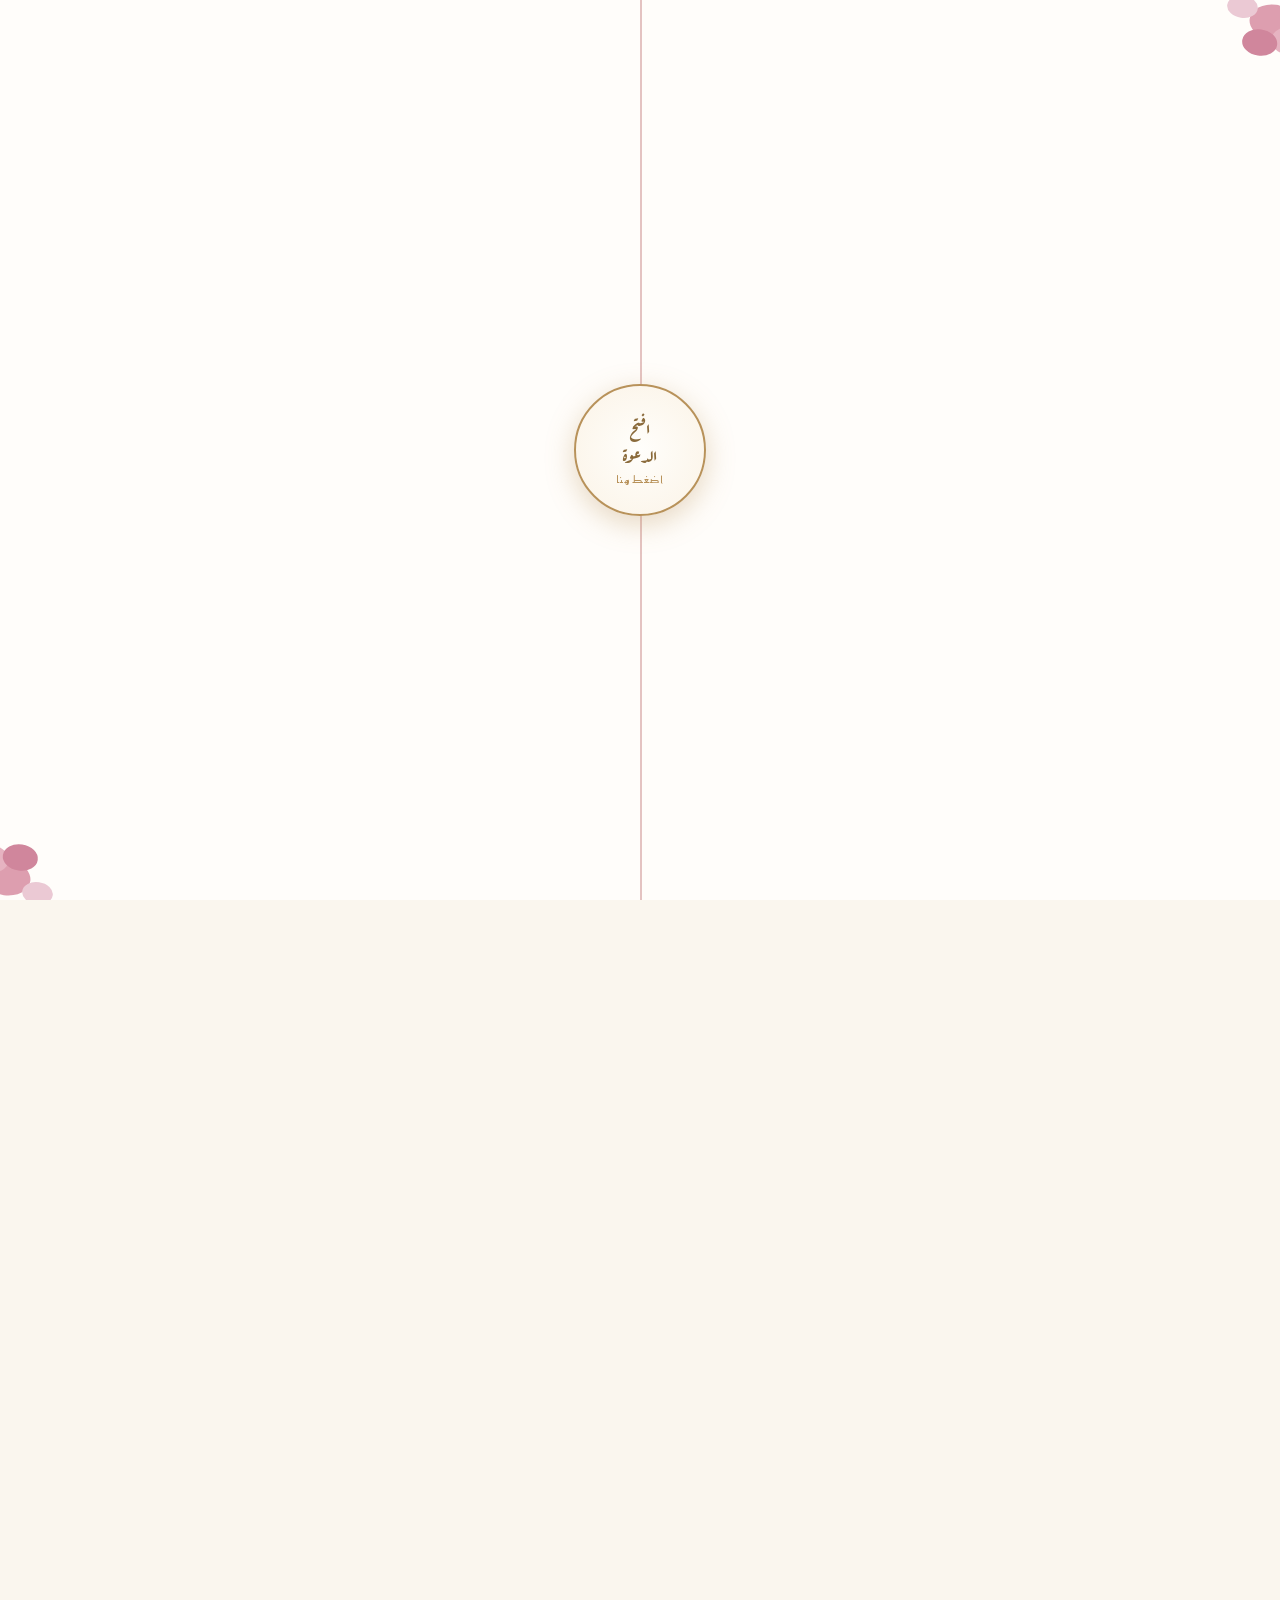
<file: Index.html>
<!DOCTYPE html>
<html lang="ar" dir="rtl">
<head>
<meta charset="UTF-8">
<meta name="viewport" content="width=device-width, initial-scale=1.0, maximum-scale=1.0">
<title>محمد & إلهام | دعوة زفاف</title>
<link rel="preconnect" href="https://fonts.googleapis.com">
<link rel="preconnect" href="https://fonts.gstatic.com" crossorigin>
<link href="https://fonts.googleapis.com/css2?family=Aref+Ruqaa:wght@400;700&family=Amiri:ital,wght@0,400;0,700;1,400&family=Reem+Kufi:wght@400;500;600&display=swap" rel="stylesheet">
<style>
  :root{
    --cream:#faf6ee;
    --cream-deep:#f1e8d8;
    --gold:#b8925a;
    --gold-deep:#8a6a3a;
    --gold-light:#e2c48f;
    --ink:#3c3226;
    --rose:#c98a8a;
    --line: rgba(138,106,58,0.35);
  }
  *{box-sizing:border-box; margin:0; padding:0;}
  html{scroll-behavior:smooth;}
  body{
    background: var(--cream);
    color: var(--ink);
    font-family: 'Amiri', serif;
    overflow-x:hidden;
    overflow-y:hidden;
    -webkit-font-smoothing: antialiased;
  }

  /* subtle paper texture + vignette */
  body::before{
    content:"";
    position:fixed; inset:0;
    background:
      radial-gradient(ellipse at 50% 0%, rgba(184,146,90,0.10), transparent 60%),
      radial-gradient(ellipse at 50% 100%, rgba(184,146,90,0.10), transparent 60%);
    pointer-events:none;
    z-index:0;
  }

  .container{
    max-width: 560px;
    margin: 0 auto;
    position: relative;
    z-index:1;
  }

  /* Floating petals */
  .petals{
    position:fixed; inset:0; pointer-events:none; z-index:2; overflow:hidden;
  }
  .petal{
    position:absolute; top:-5%;
    width:14px; height:14px;
    background: radial-gradient(circle at 30% 30%, var(--gold-light), var(--gold) 70%);
    border-radius: 0 100% 0 100%;
    opacity:0.55;
    animation: fall linear infinite;
  }
  @keyframes fall{
    to{ transform: translateY(115vh) rotate(300deg); }
  }

  section{
    position:relative;
    padding: 64px 28px;
    text-align:center;
    min-height: 100svh;
    display:flex;
    flex-direction:column;
    justify-content:center;
    align-items:center;
    scroll-snap-align: start;
  }
  html, body{
    scroll-snap-type: y proximity;
  }

  .more-btn{
    margin-top: 40px;
    display:inline-flex;
    flex-direction:column;
    align-items:center;
    gap:8px;
    background:none;
    border:none;
    cursor:pointer;
    font-family:'Reem Kufi', sans-serif;
    font-size: 13px;
    letter-spacing:1px;
    color: var(--gold-deep);
    opacity:0;
    animation: riseIn 1s ease forwards;
    animation-delay: 1.8s;
  }
  .more-btn .arrow{
    font-size: 20px;
    color: var(--gold);
    animation: bob 2s ease-in-out infinite;
  }
  .more-btn:hover{ color: var(--gold); }

  .ornament{
    width:120px; height:auto;
    margin: 0 auto 18px;
    opacity:0.9;
  }
  .divider{
    display:flex; align-items:center; justify-content:center; gap:12px;
    margin: 22px auto;
    color: var(--gold-deep);
  }
  .divider::before, .divider::after{
    content:"";
    height:1px; width:56px;
    background: linear-gradient(90deg, transparent, var(--line));
  }
  .divider::after{ background: linear-gradient(90deg, var(--line), transparent); }
  .diamond{ font-size:11px; transform: rotate(45deg); display:inline-block; color: var(--gold);}

  /* HERO */
  .hero{
    min-height: 100svh;
    display:flex; flex-direction:column; align-items:center; justify-content:center;
    padding: 40px 24px;
  }
  .hero-frame{
    border: 1.5px solid var(--line);
    border-radius: 4px;
    padding: 46px 26px;
    position:relative;
    background: linear-gradient(180deg, rgba(255,255,255,0.4), rgba(255,255,255,0.05));
  }
  .hero-frame::before, .hero-frame::after{
    content:"";
    position:absolute; width:34px; height:34px;
    border: 1.5px solid var(--gold);
    opacity:0.8;
  }
  .hero-frame::before{ top:-8px; right:-8px; border-bottom:none; border-left:none; }
  .hero-frame::after{ bottom:-8px; left:-8px; border-top:none; border-right:none; }

  .eyebrow{
    font-family: 'Reem Kufi', sans-serif;
    letter-spacing: 3px;
    font-size: 13px;
    color: var(--gold-deep);
    text-transform: uppercase;
    opacity:0;
    animation: riseIn 1s ease forwards;
    animation-delay: 0.2s;
  }
  .dua{
    font-size: 15px;
    color: var(--ink);
    margin-top: 14px;
    line-height:2;
    opacity:0.85;
    opacity:0;
    animation: riseIn 1s ease forwards;
    animation-delay: 0.4s;
  }
  .families{
    margin-top: 26px;
    font-size: 14px;
    line-height: 2.1;
    color: var(--ink);
    opacity:0;
    animation: riseIn 1s ease forwards;
    animation-delay: 0.6s;
  }
  .families b{ color: var(--gold-deep); font-weight:700; }

  .names{
    margin-top: 30px;
    font-family: 'Aref Ruqaa', serif;
    font-weight:700;
    font-size: clamp(46px, 14vw, 68px);
    color: var(--gold-deep);
    line-height:1.3;
    opacity:0;
    animation: riseIn 1.2s ease forwards;
    animation-delay: 0.9s;
    text-shadow: 0 1px 0 rgba(255,255,255,0.6);
  }
  .names .amp{
    display:block;
    font-size: 0.5em;
    color: var(--gold);
    margin: 2px 0;
  }

  .invite-line{
    margin-top: 26px;
    font-size: 15px;
    color: var(--ink);
    opacity:0;
    animation: riseIn 1s ease forwards;
    animation-delay: 1.2s;
  }

  .scroll-hint{
    margin-top: 34px;
    font-size: 22px;
    color: var(--gold);
    animation: bob 2s ease-in-out infinite;
    opacity:0;
    animation: riseIn 1s ease forwards, bob 2s ease-in-out infinite;
    animation-delay: 1.6s, 2.4s;
  }

  @keyframes riseIn{
    from{ opacity:0; transform: translateY(18px); }
    to{ opacity:1; transform: translateY(0); }
  }
  @keyframes bob{
    0%,100%{ transform: translateY(0); }
    50%{ transform: translateY(8px); }
  }

  /* SECTION HEADINGS */
  h2.section-title{
    font-family: 'Aref Ruqaa', serif;
    font-size: 30px;
    color: var(--gold-deep);
    font-weight:700;
  }
  .section-sub{
    font-size:14px;
    color: var(--ink);
    opacity:0.75;
    margin-top:6px;
  }

  /* COUNTDOWN */
  .countdown-wrap{
    background: linear-gradient(180deg, var(--cream-deep), var(--cream));
  }
  .countdown{
    display:flex;
    justify-content:center;
    gap: 12px;
    margin-top: 34px;
    flex-wrap: wrap;
  }
  .cd-box{
    background: #fff;
    border: 1px solid var(--line);
    border-radius: 10px;
    padding: 16px 10px;
    min-width: 68px;
    box-shadow: 0 6px 18px rgba(138,106,58,0.08);
  }
  .cd-num{
    font-family:'Reem Kufi', sans-serif;
    font-size: 26px;
    color: var(--gold-deep);
    font-weight:600;
  }
  .cd-label{
    font-size: 11px;
    margin-top: 4px;
    color: var(--ink);
    opacity:0.7;
  }

  /* DETAILS */
  .details-wrap{
    background: var(--cream);
  }
  .detail-card{
    margin-top: 30px;
    background: #fff;
    border: 1px solid var(--line);
    border-radius: 12px;
    padding: 26px 20px;
    box-shadow: 0 8px 24px rgba(138,106,58,0.07);
    text-align:center;
  }
  .detail-icon{
    font-size: 26px;
    color: var(--gold);
    margin-bottom: 10px;
  }
  .detail-title{
    font-family:'Reem Kufi', sans-serif;
    font-size: 16px;
    color: var(--gold-deep);
    font-weight:600;
  }
  .detail-text{
    margin-top: 8px;
    font-size: 16px;
    line-height:1.9;
  }
  .btn{
    display:inline-block;
    margin-top: 16px;
    padding: 10px 22px;
    border: 1px solid var(--gold);
    color: var(--gold-deep);
    border-radius: 30px;
    font-family:'Reem Kufi', sans-serif;
    font-size: 13px;
    text-decoration:none;
    transition: all .25s ease;
  }
  .btn:hover{ background: var(--gold); color:#fff; }

  /* RSVP */
  .rsvp-wrap{
    background: linear-gradient(180deg, var(--cream), var(--cream-deep));
  }
  form{
    margin-top: 30px;
    display:flex;
    flex-direction:column;
    gap: 16px;
    text-align: right;
  }
  label{
    font-size: 13px;
    color: var(--gold-deep);
    font-family:'Reem Kufi', sans-serif;
    margin-bottom: 6px;
    display:block;
  }
  input, select{
    width:100%;
    padding: 12px 14px;
    border: 1px solid var(--line);
    border-radius: 8px;
    background: #fff;
    font-family:'Amiri', serif;
    font-size: 15px;
    color: var(--ink);
    outline:none;
    transition: border-color .2s ease;
  }
  input:focus, select:focus{ border-color: var(--gold); }
  .radio-group{
    display:flex; gap:10px;
  }
  .radio-opt{
    flex:1;
    text-align:center;
    padding: 12px 6px;
    border: 1px solid var(--line);
    border-radius: 8px;
    cursor:pointer;
    font-size: 14px;
    transition: all .2s ease;
    background:#fff;
  }
  .radio-opt input{ display:none; width:auto; }
  .radio-opt.selected{
    background: var(--gold);
    border-color: var(--gold);
    color: #fff;
  }
  .submit-btn{
    margin-top: 6px;
    padding: 14px;
    background: var(--gold-deep);
    color: #fff;
    border:none;
    border-radius: 8px;
    font-family:'Reem Kufi', sans-serif;
    font-size: 15px;
    cursor:pointer;
    transition: background .2s ease;
  }
  .submit-btn:hover{ background: var(--gold); }
  .rsvp-success{
    display:none;
    margin-top: 30px;
    padding: 24px;
    background: #fff;
    border: 1px solid var(--line);
    border-radius: 12px;
  }
  .rsvp-success.show{ display:block; animation: riseIn .6s ease forwards; }
  .rsvp-success .check{
    font-size: 34px;
    color: var(--gold);
  }

  footer{
    padding: 40px 24px 60px;
    text-align:center;
  }
  footer .names-small{
    font-family:'Aref Ruqaa', serif;
    font-size: 22px;
    color: var(--gold-deep);
  }
  footer .sub{
    margin-top: 6px;
    font-size: 12px;
    opacity:0.6;
  }

  @media (prefers-reduced-motion: reduce){
    *{ animation: none !important; transition:none !important; }
  }

  /* COVER PAGE */
  #cover{
    position:fixed; inset:0;
    z-index: 50;
    background: #fffdfa;
    display:flex; align-items:center; justify-content:center;
    overflow:hidden;
    transition: opacity 0.9s ease, visibility 0.9s ease;
  }
  #cover.hidden{
    opacity:0;
    visibility:hidden;
    pointer-events:none;
  }
  .cover-panel{
    position:relative;
    width:100%; height:100%;
    display:flex; align-items:center; justify-content:center;
  }
  .cover-stripe{
    position:absolute;
    top:0; bottom:0;
    left:50%;
    width: 2px;
    background: var(--rose);
    opacity:0.5;
  }
  .cover-florals{
    position:absolute;
    width: 220px;
    max-width: 55vw;
    opacity:0.95;
  }
  .cover-florals.top-right{ top:-30px; right:-40px; transform: rotate(8deg); }
  .cover-florals.bottom-left{ bottom:-30px; left:-40px; transform: rotate(188deg); }

  .cover-seal{
    position:relative;
    z-index:2;
    width: 132px; height:132px;
    border-radius:50%;
    border: 2px solid var(--gold);
    background: radial-gradient(circle, #fffefb, #fbf3e6);
    display:flex; align-items:center; justify-content:center;
    flex-direction:column;
    cursor:pointer;
    box-shadow: 0 8px 28px rgba(184,146,90,0.35);
    animation: pulseSeal 2.4s ease-in-out infinite;
  }
  .cover-seal:active{ transform: scale(0.96); }
  .cover-seal .seal-title{
    font-family:'Aref Ruqaa', serif;
    font-weight:700;
    font-size: 17px;
    color: var(--gold-deep);
  }
  .cover-seal .seal-sub{
    margin-top:4px;
    font-size: 10px;
    letter-spacing:1px;
    color: var(--gold);
    font-family:'Reem Kufi', sans-serif;
  }
  @keyframes pulseSeal{
    0%,100%{ box-shadow: 0 8px 28px rgba(184,146,90,0.35); }
    50%{ box-shadow: 0 8px 40px rgba(184,146,90,0.55); }
  }

  #main-content{
    opacity:0;
    transition: opacity 0.8s ease;
  }
  #main-content.revealed{
    opacity:1;
  }
</style>
</head>
<body>

<!-- COVER PAGE -->
<div id="cover">
  <div class="cover-panel">
    <div class="cover-stripe"></div>
    <svg class="cover-florals top-right" viewBox="0 0 200 200" fill="none" xmlns="http://www.w3.org/2000/svg">
      <g opacity="0.9">
        <ellipse cx="150" cy="40" rx="22" ry="16" fill="#d98fa3"/>
        <ellipse cx="168" cy="55" rx="18" ry="13" fill="#e3a8b8"/>
        <ellipse cx="140" cy="60" rx="16" ry="12" fill="#c9738d"/>
        <ellipse cx="120" cy="30" rx="14" ry="10" fill="#e8c2cf"/>
        <path d="M100 20 Q110 5 130 10" stroke="#b8925a" stroke-width="2" fill="none"/>
        <path d="M95 25 Q100 15 90 5" stroke="#b8925a" stroke-width="2" fill="none"/>
        <circle cx="175" cy="75" r="6" fill="#e3a8b8"/>
        <circle cx="190" cy="90" r="5" fill="#d98fa3"/>
      </g>
    </svg>
    <svg class="cover-florals bottom-left" viewBox="0 0 200 200" fill="none" xmlns="http://www.w3.org/2000/svg">
      <g opacity="0.9">
        <ellipse cx="150" cy="40" rx="22" ry="16" fill="#d98fa3"/>
        <ellipse cx="168" cy="55" rx="18" ry="13" fill="#e3a8b8"/>
        <ellipse cx="140" cy="60" rx="16" ry="12" fill="#c9738d"/>
        <ellipse cx="120" cy="30" rx="14" ry="10" fill="#e8c2cf"/>
        <path d="M100 20 Q110 5 130 10" stroke="#b8925a" stroke-width="2" fill="none"/>
        <path d="M95 25 Q100 15 90 5" stroke="#b8925a" stroke-width="2" fill="none"/>
        <circle cx="175" cy="75" r="6" fill="#e3a8b8"/>
        <circle cx="190" cy="90" r="5" fill="#d98fa3"/>
      </g>
    </svg>

    <div class="cover-seal" id="cover-seal" role="button" aria-label="افتح الدعوة">
      <div class="seal-title">افتح</div>
      <div class="seal-title">الدعوة</div>
      <div class="seal-sub">اضغط هنا</div>
    </div>
  </div>
</div>

<div id="main-content">

<div class="petals" id="petals"></div>

<div class="container">

  <!-- HERO -->
  <section class="hero">
    <div class="hero-frame">
      <div class="eyebrow">بحمد الله وتوفيقه</div>
      <div class="dua">
        بارك الله لهما وبارك عليهما<br>
        وجمع بينهما في خير
      </div>

      <div class="families">
        تتشرف عائلتا<br>
        <b>السيد محمد النعيمي</b><br>
        و<br>
        <b>السيد إلهام العامري</b>
      </div>

      <div class="invite-line">بدعوتكم لحضور حفل زفاف نجليهما</div>

      <div class="names">
        محمد
        <span class="amp">&</span>
        إلهام
      </div>

    </div>

    <button class="more-btn" onclick="document.getElementById('sec-countdown').scrollIntoView({behavior:'smooth'})">
      شاهد المزيد
      <span class="arrow">︾</span>
    </button>
  </section>

  <!-- COUNTDOWN -->
  <section class="countdown-wrap" id="sec-countdown">
    <div class="divider"><span class="diamond">◆</span></div>
    <h2 class="section-title">العد التنازلي</h2>
    <div class="section-sub">لحظات تفصلنا عن اللقاء</div>

    <div class="countdown" id="countdown">
      <div class="cd-box"><div class="cd-num" id="cd-days">--</div><div class="cd-label">يوم</div></div>
      <div class="cd-box"><div class="cd-num" id="cd-hours">--</div><div class="cd-label">ساعة</div></div>
      <div class="cd-box"><div class="cd-num" id="cd-mins">--</div><div class="cd-label">دقيقة</div></div>
      <div class="cd-box"><div class="cd-num" id="cd-secs">--</div><div class="cd-label">ثانية</div></div>
    </div>

    <button class="more-btn" onclick="document.getElementById('sec-details').scrollIntoView({behavior:'smooth'})">
      شاهد المزيد
      <span class="arrow">︾</span>
    </button>
  </section>

  <!-- DETAILS -->
  <section class="details-wrap" id="sec-details">
    <div class="divider"><span class="diamond">◆</span></div>
    <h2 class="section-title">تفاصيل الحفل</h2>
    <div class="section-sub">ننتظر حضوركم بشوق</div>

    <div class="detail-card">
      <div class="detail-icon">📅</div>
      <div class="detail-title">التاريخ والوقت</div>
      <div class="detail-text" id="event-date-text">سيُحدد قريباً</div>
    </div>

    <div class="detail-card">
      <div class="detail-icon">📍</div>
      <div class="detail-title">المكان</div>
      <div class="detail-text" id="event-venue-text">سيُحدد قريباً</div>
      <a href="#" class="btn" id="map-link" target="_blank" rel="noopener">فتح الموقع على الخريطة</a>
    </div>

    <button class="more-btn" onclick="document.getElementById('sec-rsvp').scrollIntoView({behavior:'smooth'})">
      شاهد المزيد
      <span class="arrow">︾</span>
    </button>
  </section>

  <!-- RSVP -->
  <section class="rsvp-wrap" id="sec-rsvp">
    <div class="divider"><span class="diamond">◆</span></div>
    <h2 class="section-title">تأكيد الحضور</h2>
    <div class="section-sub">نرجو تأكيد حضوركم قبل الموعد</div>

    <form id="rsvp-form">
      <div>
        <label for="name">الاسم الكامل</label>
        <input type="text" id="name" required placeholder="اكتب اسمك هنا">
      </div>

      <div>
        <label>هل ستحضر؟</label>
        <div class="radio-group">
          <label class="radio-opt" id="opt-yes">
            <input type="radio" name="attend" value="yes" required>
            نعم، بكل سرور
          </label>
          <label class="radio-opt" id="opt-no">
            <input type="radio" name="attend" value="no">
            آسف، لن أستطيع
          </label>
        </div>
      </div>

      <div>
        <label for="guests">عدد المرافقين</label>
        <select id="guests">
          <option value="0">بمفردي</option>
          <option value="1">+1</option>
          <option value="2">+2</option>
          <option value="3">+3</option>
          <option value="4">+4 فأكثر</option>
        </select>
      </div>

      <div>
        <label for="phone">رقم الهاتف (اختياري)</label>
        <input type="tel" id="phone" placeholder="XX XXX XXX">
      </div>

      <button type="submit" class="submit-btn">إرسال التأكيد</button>
    </form>

    <div class="rsvp-success" id="rsvp-success">
      <div class="check">✓</div>
      <div style="margin-top:10px; font-family:'Reem Kufi',sans-serif; color:var(--gold-deep); font-size:16px;">
        شكراً لتأكيدكم!
      </div>
      <div style="margin-top:6px; font-size:14px; opacity:0.8;">
        بانتظاركم يوم الفرح إن شاء الله
      </div>
    </div>
  </section>

  <footer>
    <div class="divider"><span class="diamond">◆</span></div>
    <div class="names-small">محمد & إلهام</div>
    <div class="sub">بحمد الله يتم هذا الاجتماع الطيب</div>
  </footer>

</div>

</div>

<script>
  // ---- CONFIG: تبدل هذي القيم بالمعلومات الحقيقية ----
  const CONFIG = {
    eventDateISO: "2026-09-18T19:00:00",   // مؤقت - بدلها بتاريخ العرس الحقيقي
    eventDateText: "الجمعة 18 سبتمبر 2026 - الساعة 7 مساءً",
    venueName: "قاعة الأفراح (اسم مؤقت)",
    mapsUrl: "https://www.google.com/maps/search/?api=1&query=Mohammedia+Ben+Arous"
  };

  document.getElementById('event-date-text').textContent = CONFIG.eventDateText;
  document.getElementById('event-venue-text').textContent = CONFIG.venueName;
  document.getElementById('map-link').href = CONFIG.mapsUrl;

  // Countdown
  const target = new Date(CONFIG.eventDateISO).getTime();
  function updateCountdown(){
    const now = new Date().getTime();
    const diff = target - now;
    if(diff <= 0){
      document.getElementById('countdown').innerHTML = '<div style="font-size:16px;">اليوم هو يوم الفرح 🎉</div>';
      return;
    }
    const days = Math.floor(diff / (1000*60*60*24));
    const hours = Math.floor((diff % (1000*60*60*24)) / (1000*60*60));
    const mins = Math.floor((diff % (1000*60*60)) / (1000*60));
    const secs = Math.floor((diff % (1000*60)) / 1000);
    document.getElementById('cd-days').textContent = days;
    document.getElementById('cd-hours').textContent = String(hours).padStart(2,'0');
    document.getElementById('cd-mins').textContent = String(mins).padStart(2,'0');
    document.getElementById('cd-secs').textContent = String(secs).padStart(2,'0');
  }
  updateCountdown();
  setInterval(updateCountdown, 1000);

  // Radio styling
  document.querySelectorAll('.radio-opt').forEach(opt=>{
    opt.addEventListener('click', ()=>{
      document.querySelectorAll('.radio-opt').forEach(o=>o.classList.remove('selected'));
      opt.classList.add('selected');
    });
  });

  // RSVP form (client-side only demo)
  document.getElementById('rsvp-form').addEventListener('submit', function(e){
    e.preventDefault();
    this.style.display = 'none';
    document.getElementById('rsvp-success').classList.add('show');
  });

  // Cover page reveal
  document.getElementById('cover-seal').addEventListener('click', function(){
    document.getElementById('cover').classList.add('hidden');
    document.getElementById('main-content').classList.add('revealed');
    document.body.style.overflow = 'auto';
  });

  // Floating petals
  const petalContainer = document.getElementById('petals');
  const petalCount = window.innerWidth < 500 ? 14 : 22;
  for(let i=0;i<petalCount;i++){
    const p = document.createElement('div');
    p.className = 'petal';
    p.style.left = Math.random()*100 + 'vw';
    p.style.animationDuration = (8 + Math.random()*10) + 's';
    p.style.animationDelay = (Math.random()*10) + 's';
    p.style.width = p.style.height = (8 + Math.random()*10) + 'px';
    p.style.opacity = 0.25 + Math.random()*0.4;
    petalContainer.appendChild(p);
  }
</script>

</body>
</html>
</file>
